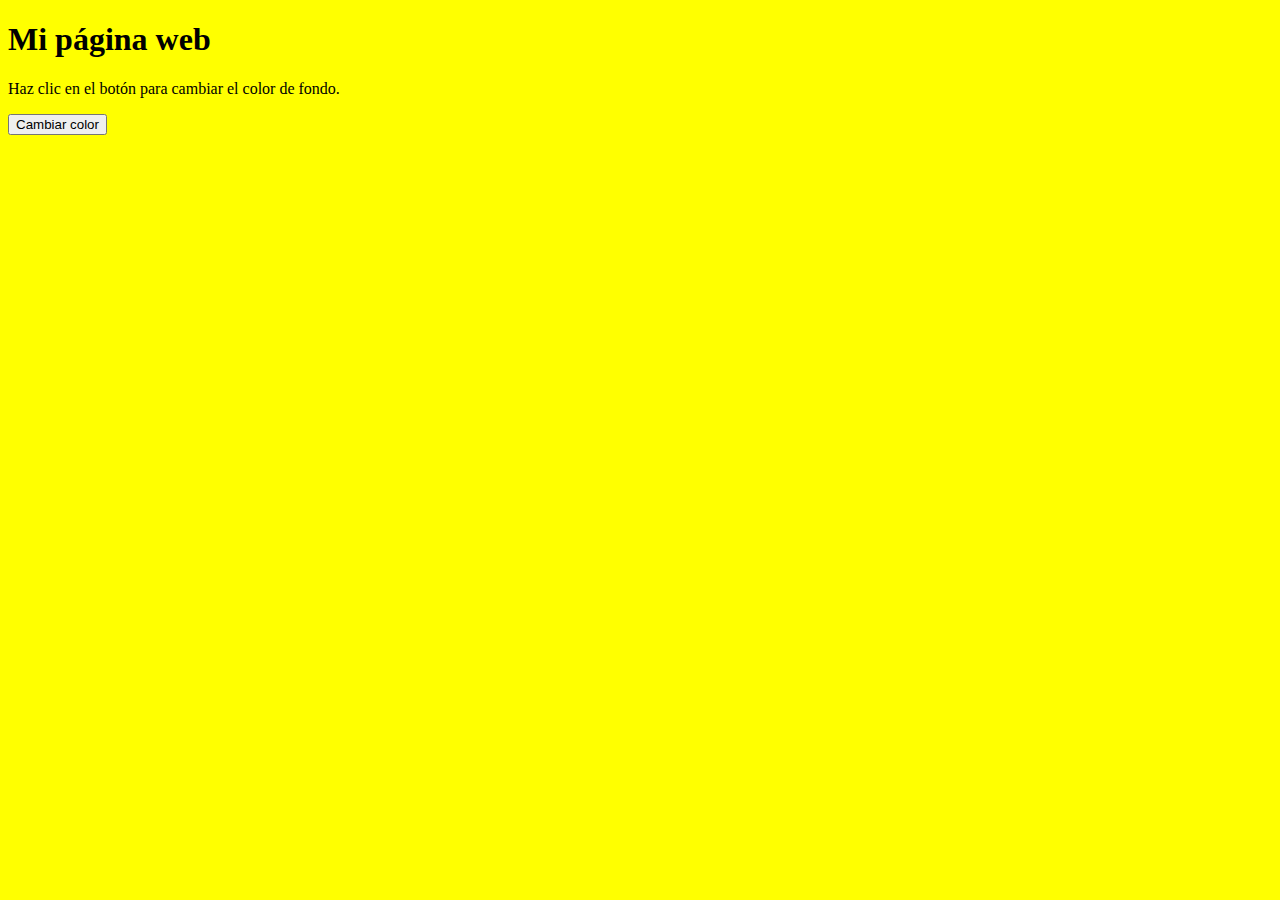
<file: Tics-css/index.html>
<!DOCTYPE html>
<html>
  <head>
    <title>Ejemplo de JavaScript, HTML y CSS</title>
    <link rel="stylesheet" href="css/style.css">
  </head>
  <body>
    <h1>Mi página web</h1>
    <p>Haz clic en el botón para cambiar el color de fondo.</p>
    <button id="boton-cambiar-color">Cambiar color</button>

    <script src="js/main.js"></script>
  </body>
</html>
</file>
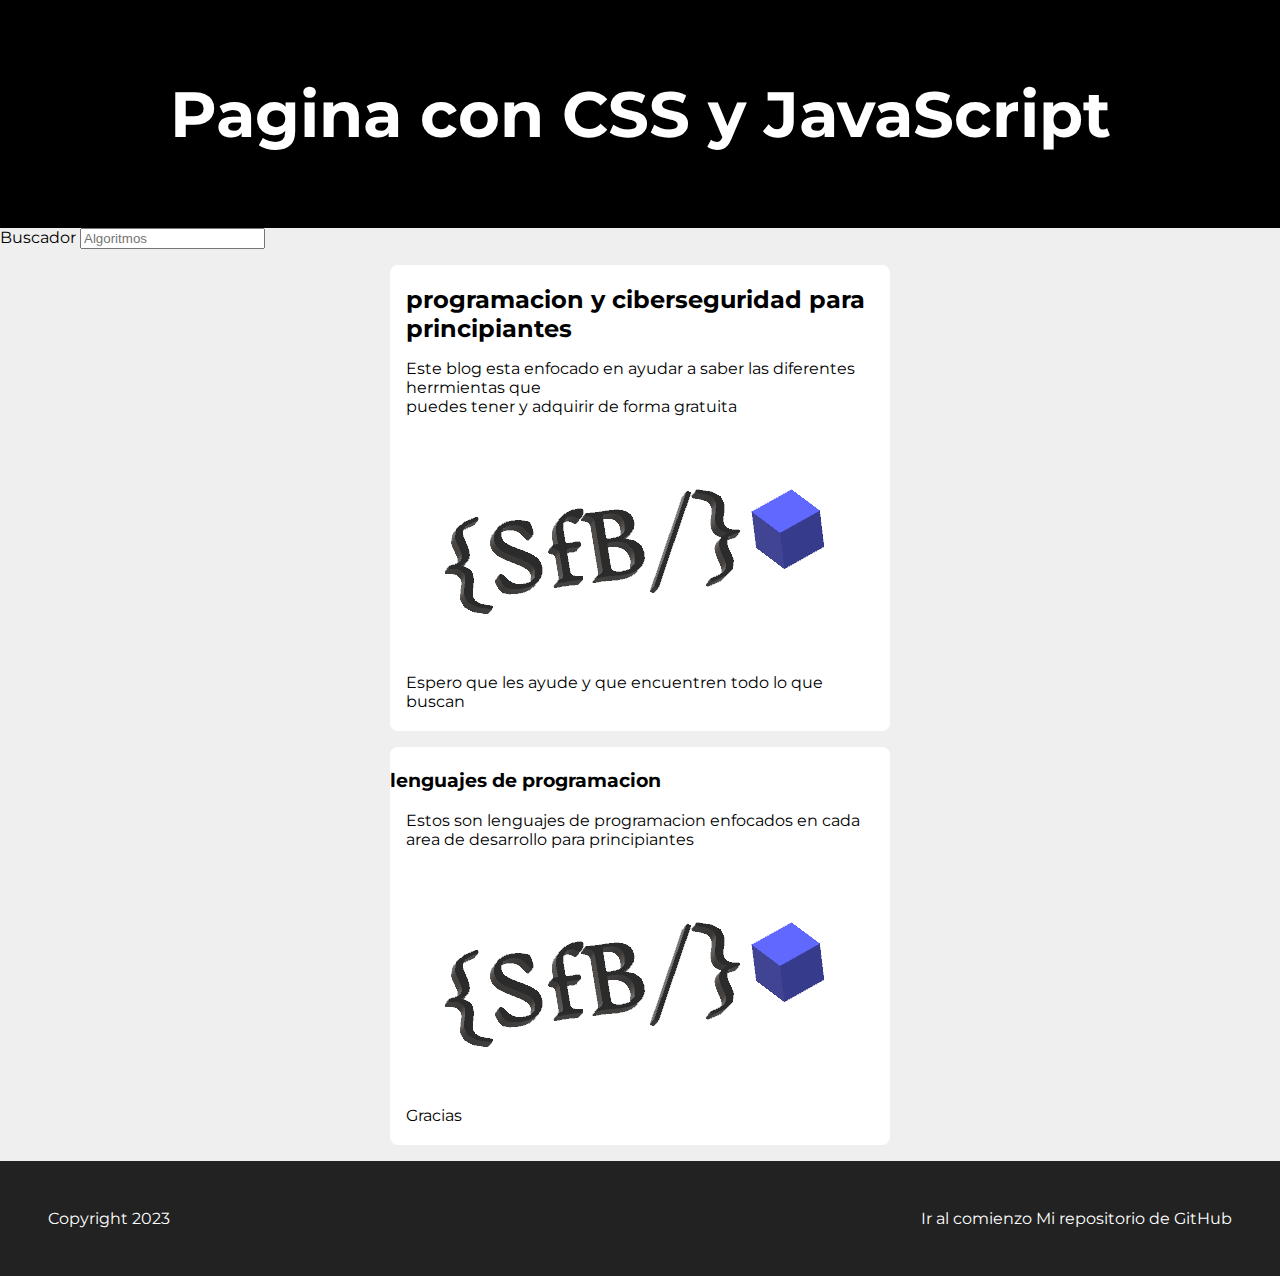
<file: Betamro/concs.html>
<!DOCTYPE html>
<html lang="es">
<head>
    <meta charset="UTF-8">
    <meta http-equiv="X-UA-Compatible" content="IE=edge">
    <meta name="viewport" content="width=device-width, initial-scale=1.0">
    <title>Pagina Beta</title>
    <!-- Tipografia de la letra -->
    <link rel="preconnect" href="https://fonts.googleapis.com">
<link rel="preconnect" href="https://fonts.gstatic.com" crossorigin>
<link href="https://fonts.googleapis.com/css2?family=Alkatra&display=swap" rel="stylesheet">
    <link rel="preconnect" href="https://fonts.googleapis.com">
    <link rel="preconnect" href="https://fonts.gstatic.com" crossorigin>
    <link href="https://fonts.googleapis.com/css2?family=Montserrat:ital@1&display=swap" rel="stylesheet">
    <!-- CSS -->
    <link rel="stylesheet" href="css/tercero.css"/>
</head>
<body>
        <header>
           <h1 id="titulo">Pagina con CSS y JavaScript</h1>
        </header>
        <form>
            <label for="busqueda">Buscador</label>
            <input id="busqueda" name="busqueda" placeholder="Algoritmos" />
        </form>
        <section class="container">
            <article class="post">
                <h2 class="texto">programacion y ciberseguridad para principiantes</h2>
                <p>Este blog esta enfocado en ayudar a saber las diferentes herrmientas que 
                <br>puedes tener y adquirir de forma gratuita</p>
                <img src="img/Logoht.png" /> 
                <p>Espero que les ayude y que encuentren todo lo que buscan</p>
            </article>
            <article class="post">
                <h3 class="texto">lenguajes de programacion</h3>
                <p>Estos son lenguajes de programacion enfocados en cada area de desarrollo para principiantes</p>
                <img src="img/Logoht.png" />
                <p>Gracias</p>
            </article>
        </section>
        <footer>
            <section>
            <a href="#titulo">Ir al comienzo</a>
            <a href="https://github.com/ender346/Projectos-basicos.git">Mi repositorio de GitHub</a>
            </section>
            <p>Copyright 2023</p>
        </footer>
    <!-- Archivo JavaScript -->
<script src="js/libre.js"></script>
</body>
</html>
</file>
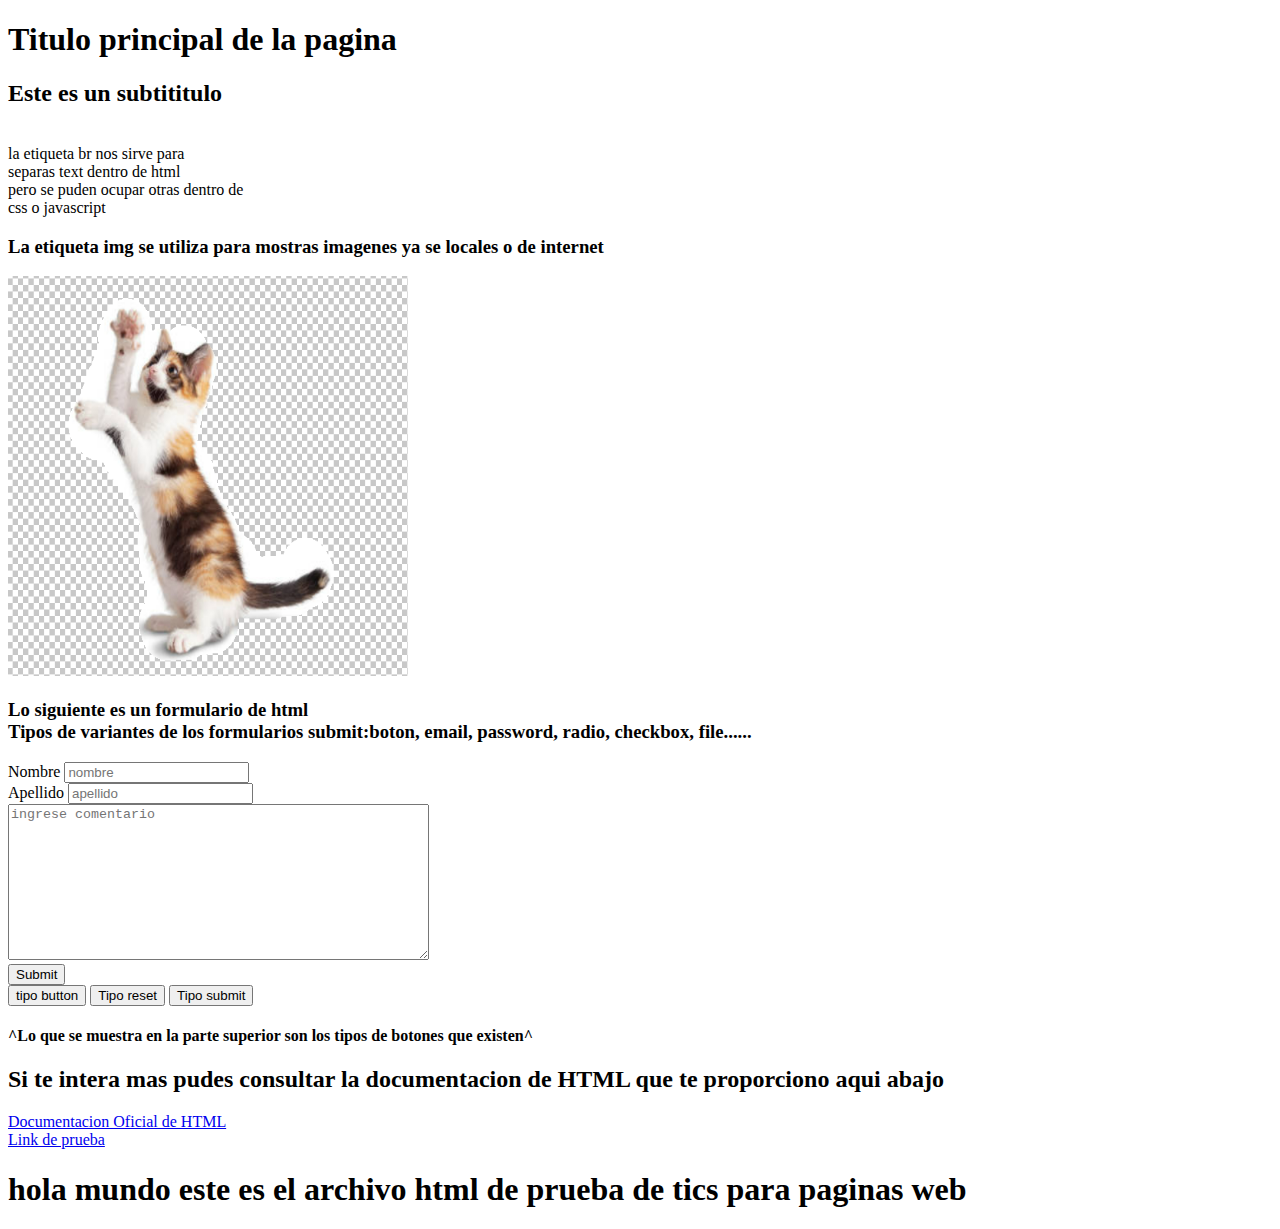
<file: Betamro/conlb.html>
<!DOCTYPE html>
<html lang="es">
<head>
    <meta charset="UTF-8">
    <meta http-equiv="X-UA-Compatible" content="IE=edge">
    <meta name="viewport" content="width=device-width, initial-scale=1.0">
    <title>Pagina con solo HTML</title>
</head>
<body>
    <header>
        <h1>
            Titulo principal de la pagina
        </h1>
    </header>
<section>
    <article>
    <h2>Este es un subtititulo </h2>
    <p>
       <br> la etiqueta br nos sirve para 
       <br>  separas text dentro de html 
       <br> pero se puden ocupar otras dentro de 
       <br> css o javascript
    </p>
    </article>
</section>
<section>
   <article>
    <h3>
        La etiqueta img se utiliza para mostras imagenes ya se locales o de internet 
    </h3>
        <img src="img/Prueba de .png" height="400" width="400" />
   </article>
</section>
<section>
   <article>
   <h3>
    Lo siguiente es un formulario de html
    <br>Tipos de variantes de los formularios submit:boton, email, password, radio, checkbox, file......
   </h3>
   <!-- Formularios-->
   <form action="/formulario" method="GET"> 
    <label for="nombre">Nombre</label>
    <input type="text" id="nombre" name="nombre" placeholder="nombre" /> <!--submit:boton, email, password, radio, checkbox, file-->
    <br>
    <label for="apellido">Apellido</label>
    <input type="text" id="apellido" name="apellido" placeholder="apellido">
    <br>
    <textarea cols="50" rows="10" id="comentario" placeholder="ingrese comentario" name="comentario"></textarea>
    <br>
    <input type="submit">
    <br>
    <button type="button">tipo button</button>
    <button type="reset">Tipo reset</button>
    <button type="submit">Tipo submit</button>
</form> <!-- Formularios-->
  <h4>^Lo que se muestra en la parte superior son los tipos de botones que existen^</h4>
   </article>
</section>
<section>
    <article>
        <h2>
            Si te intera mas pudes consultar la documentacion de HTML que te proporciono aqui abajo 
        </h2>
        <a href="https://developer.mozilla.org/es/docs/Web/HTML">Documentacion Oficial de HTML</a>
    </article>
</section>
<footer>
     <a href="https://chrome.google.com/webstore/detail/json-formatter/bcjindcccaagfpapjjmafapmmgkkhgoa">Link de prueba</a>
     <h1>
        hola mundo este es el archivo html de prueba de tics para paginas web
     </h1>
</footer>
</body>
</html>
</file>
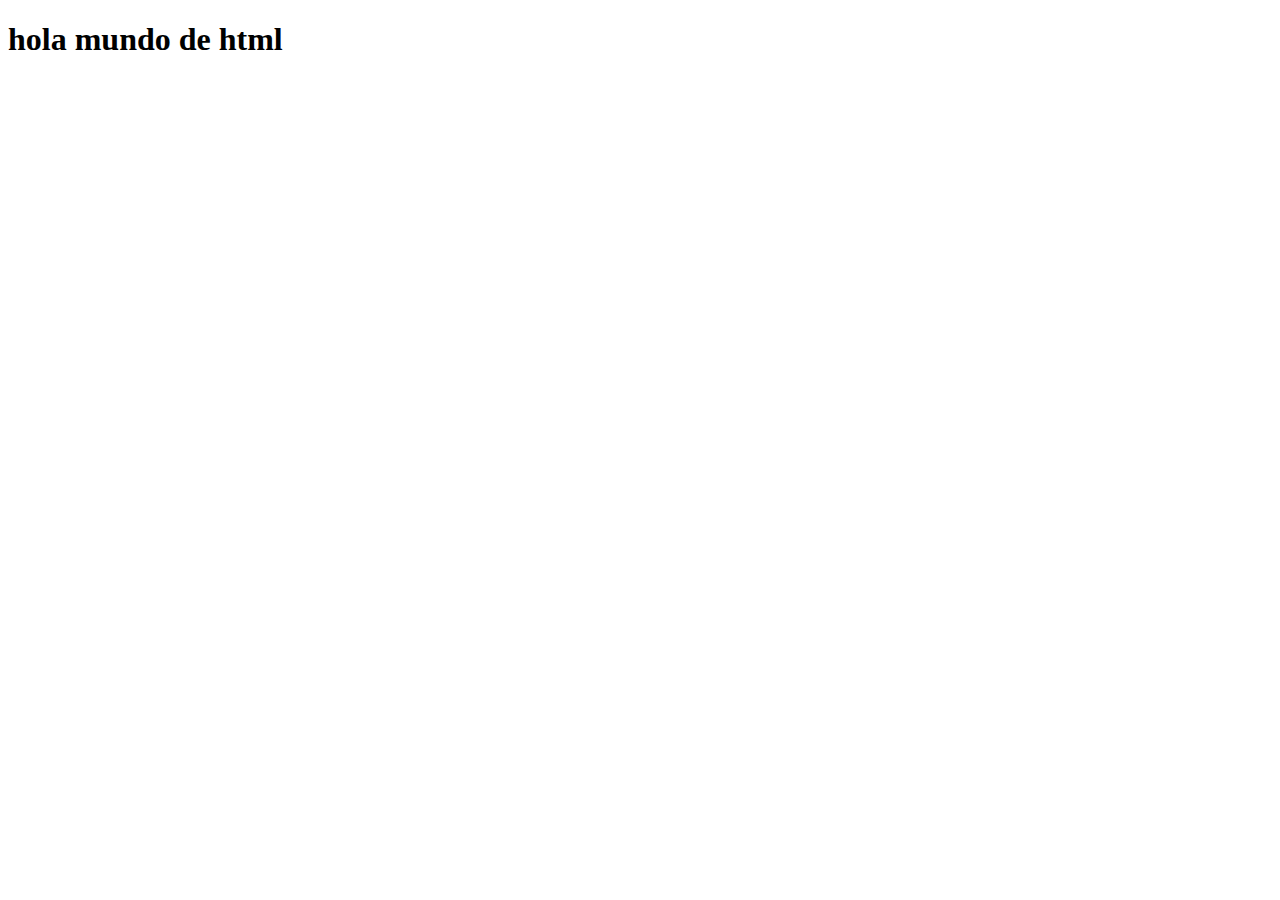
<file: Betamro/practbd.html>
<!DOCTYPE html>
<html lang="en">
<head>
    <meta charset="UTF-8">
    <meta http-equiv="X-UA-Compatible" content="IE=edge">
    <meta name="viewport" content="width=device-width, initial-scale=1.0">
    <title>Document</title>
</head>
<body>
    <section>
        <article>
            <h1>hola mundo de html</h1>
        </article>
    </section>
</body>
</html>
</file>
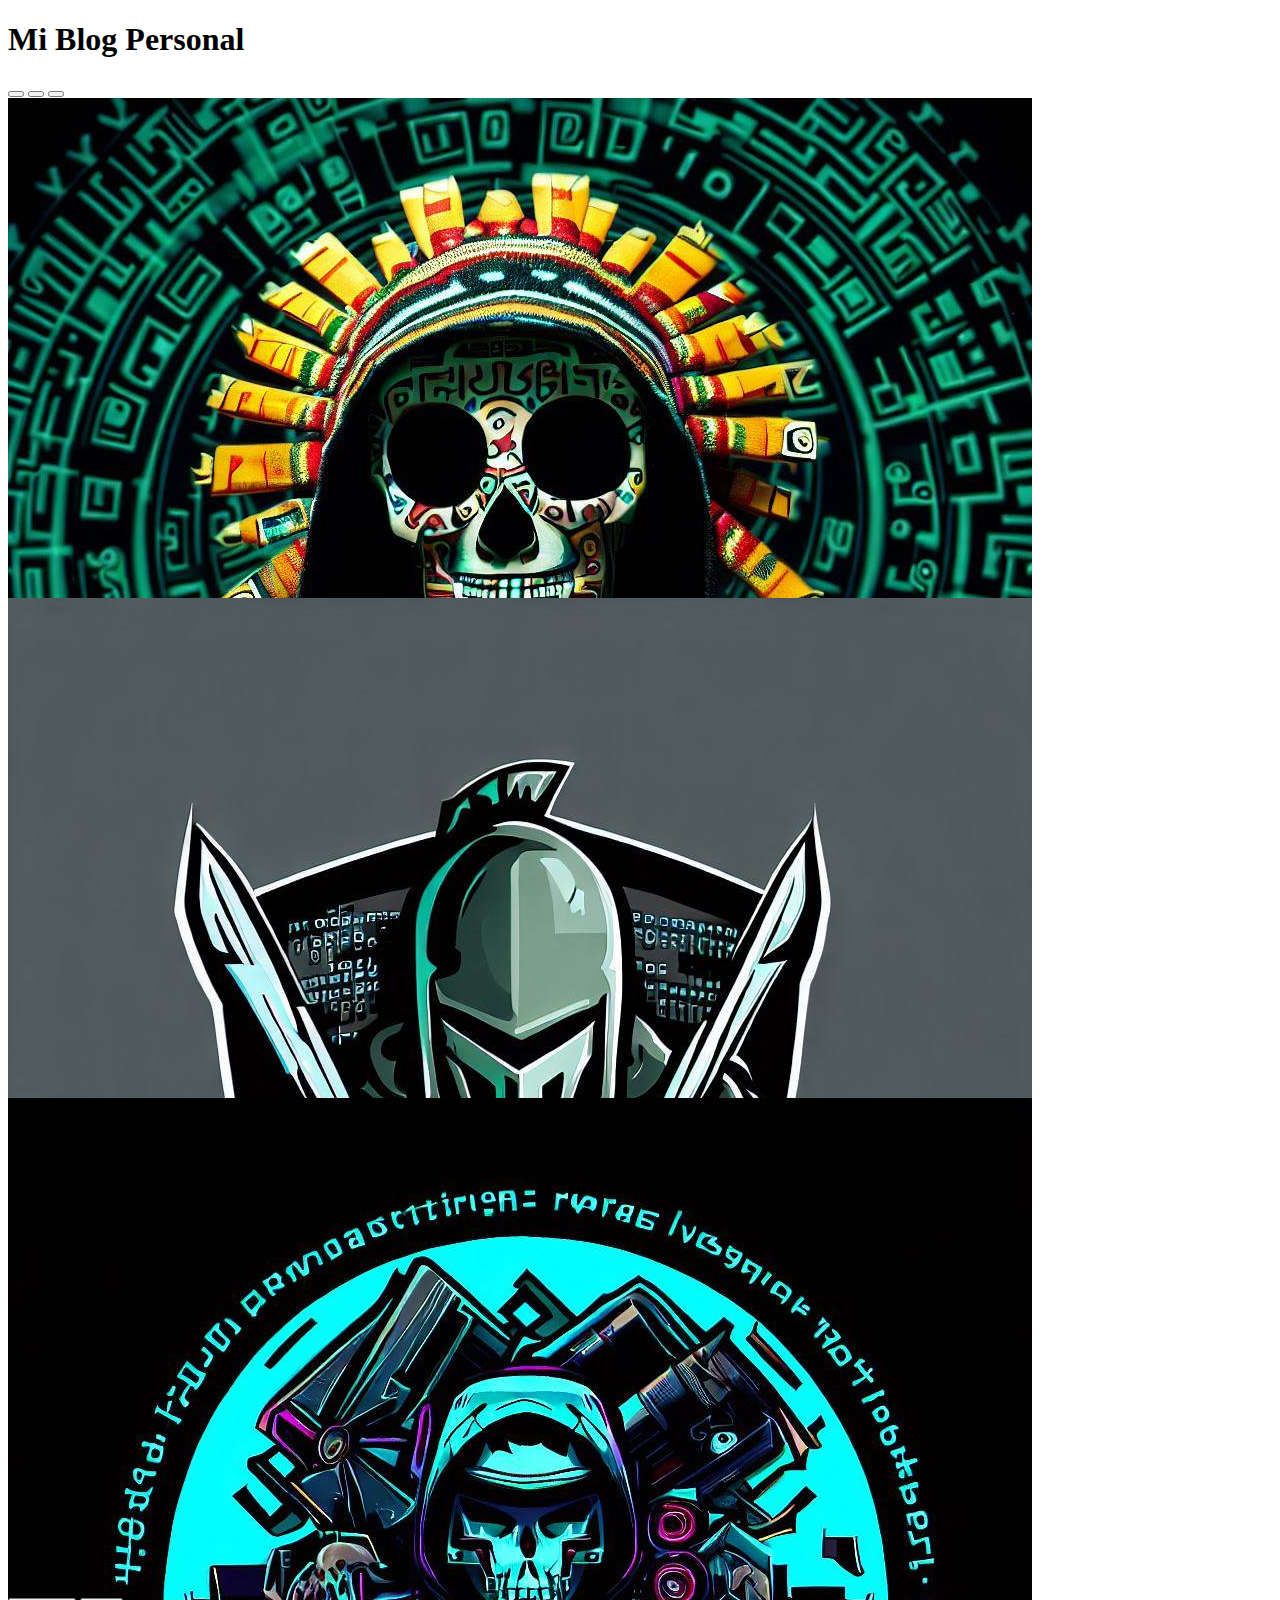
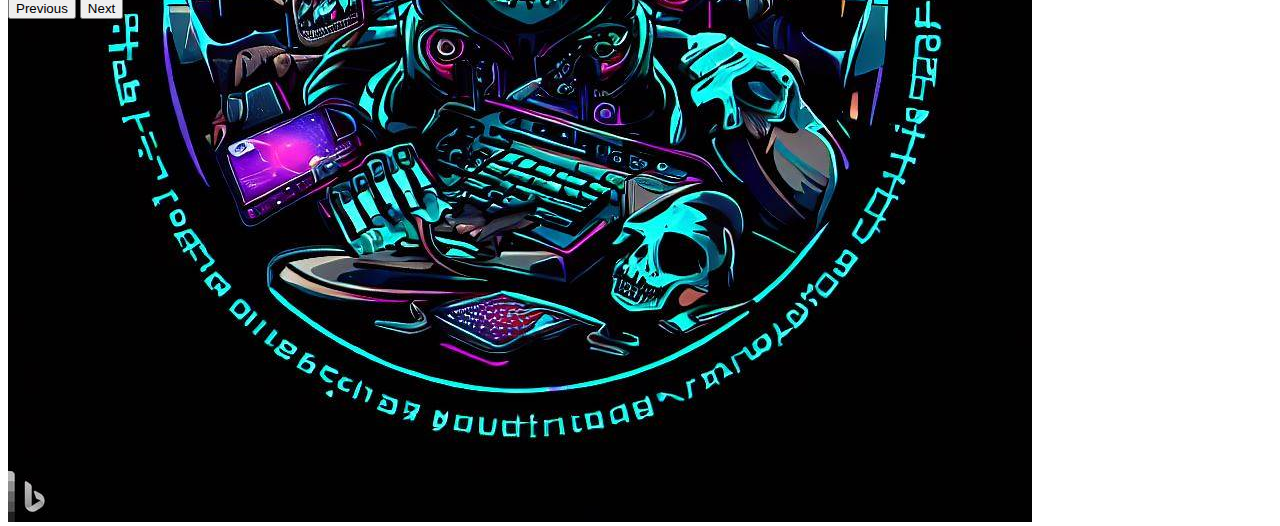
<file: Paginas Web desde Cero/Blog.html>
<!DOCTYPE html>
<html lang="es">
<head>
   <!-- Metadatos -->
   <meta charset="utf-8">
    <meta name="author" content="Ender">
    <meta name="proyecto" content="Mi Blog personal">
    <meta name="keywords" content="HTML, CSS, JavaScript">
    <title>Mi blog</title>
    <!-- Framework -->
    <link href="https://cdn.jsdelivr.net/npm/bootstrap@5.3.0-alpha2/dist/css/bootstrap.min.css" rel="stylesheet" integrity="sha384-aFq/bzH65dt+w6FI2ooMVUpc+21e0SRygnTpmBvdBgSdnuTN7QbdgL+OapgHtvPp" crossorigin="anonymous">
<script src="https://cdn.jsdelivr.net/npm/bootstrap@5.3.0-alpha2/dist/js/bootstrap.bundle.min.js" integrity="sha384-qKXV1j0HvMUeCBQ+QVp7JcfGl760yU08IQ+GpUo5hlbpg51QRiuqHAJz8+BrxE/N" crossorigin="anonymous"></script>
    <!-- CSS -->
    <link rel="stylesheet" href="css/blog.css">
</head>
<body>
    <header>
        <h1>Mi Blog Personal</h1>
    </header>
    <section>
        <article>
            <div id="carouselExampleIndicators" class="carousel slide">
                <div class="carousel-indicators">
                  <button type="button" data-bs-target="#carouselExampleIndicators" data-bs-slide-to="0" class="active" aria-current="true" aria-label="Slide 1"></button>
                  <button type="button" data-bs-target="#carouselExampleIndicators" data-bs-slide-to="1" aria-label="Slide 2"></button>
                  <button type="button" data-bs-target="#carouselExampleIndicators" data-bs-slide-to="2" aria-label="Slide 3"></button>
                </div>
                <div class="carousel-inner">
                  <div class="carousel-item active">
                    <img src="img/Hacking-ethical.jpg" class="d-block w-100" alt="...">
                  </div>
                  <div class="carousel-item">
                    <img src="img/_8393fa40-d9ae-4d83-952a-3148de944a9a.jpg" class="d-block w-100" alt="...">
                  </div>
                  <div class="carousel-item">
                    <img src="img/_b0b769d5-1581-4b6d-8a85-aed9fba167ba.jpg" class="d-block w-100" alt="...">
                  </div>
                </div>
                <button class="carousel-control-prev" type="button" data-bs-target="#carouselExampleIndicators" data-bs-slide="prev">
                  <span class="carousel-control-prev-icon" aria-hidden="true"></span>
                  <span class="visually-hidden">Previous</span>
                </button>
                <button class="carousel-control-next" type="button" data-bs-target="#carouselExampleIndicators" data-bs-slide="next">
                  <span class="carousel-control-next-icon" aria-hidden="true"></span>
                  <span class="visually-hidden">Next</span>
                </button>
              </div>
        </article>
    </section>
    <footer>

    </footer>
</body>
</html>
</file>
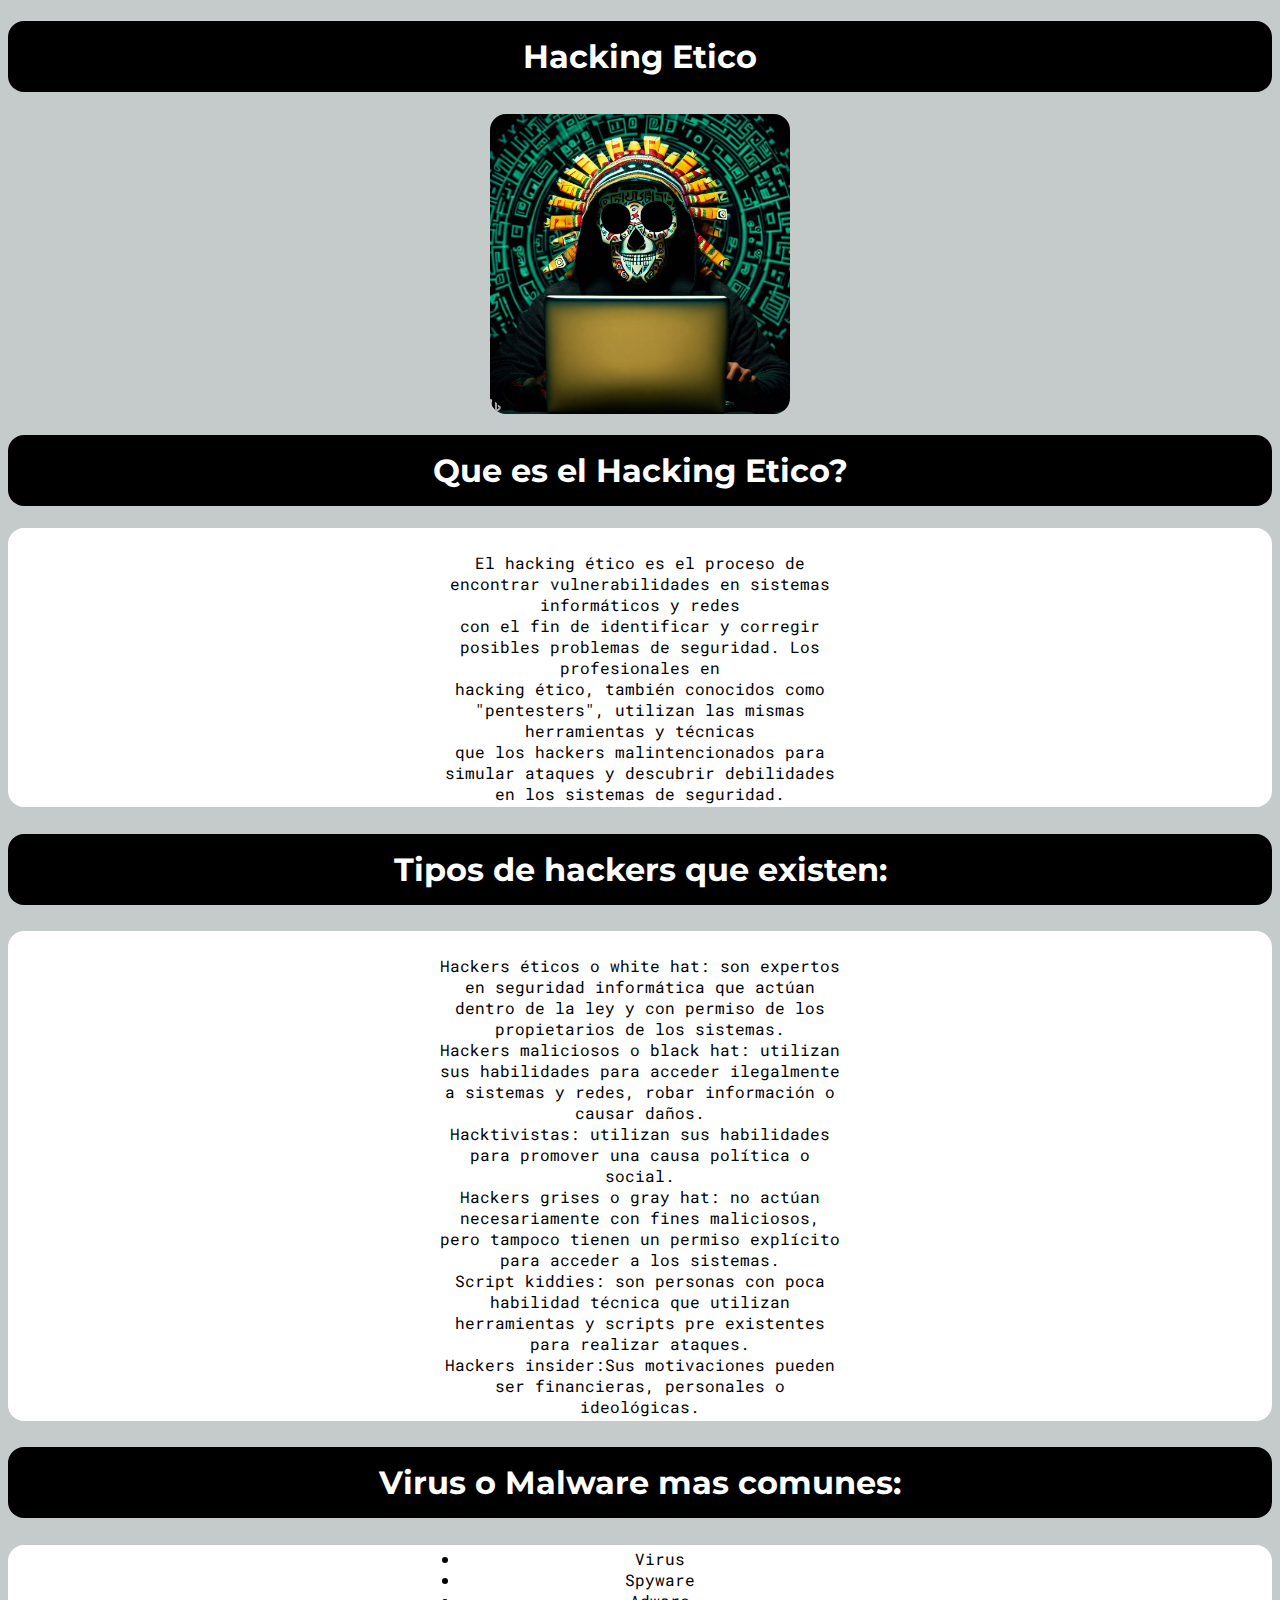
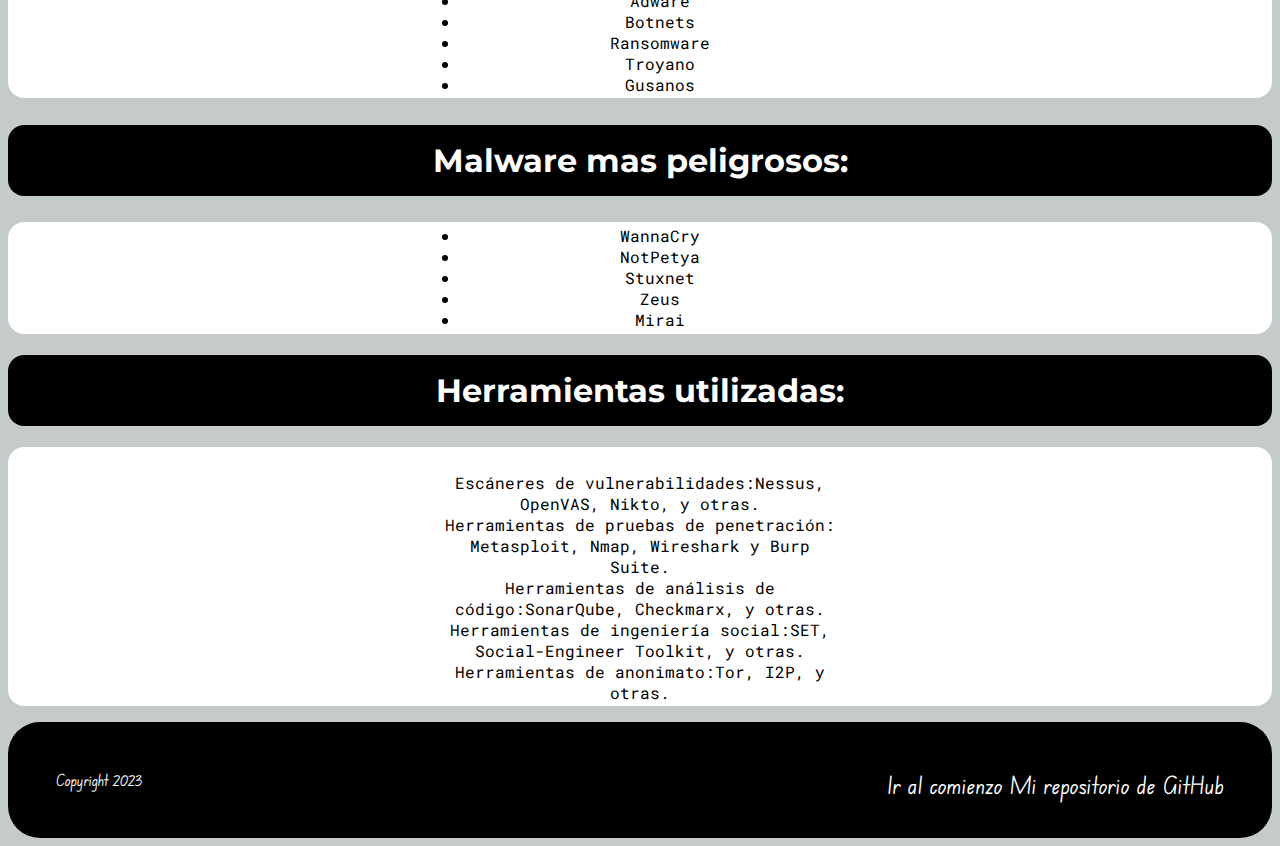
<file: Paginas Web desde Cero/PagCSS.html>
<!DOCTYPE html>
<html lang="en">
<head>
    <meta charset="UTF-8">
    <meta http-equiv="X-UA-Compatible" content="IE=edge">
    <meta name="viewport" content="width=device-width, initial-scale=1.0">
    <title>Pagina de ejemplo de CSS</title>
    <!-- Archivo de CSS -->
    <link rel="stylesheet" href="css/style.css" />
    <!-- Tipografia de la letra -->
    <link rel="preconnect" href="https://fonts.googleapis.com">
<link rel="preconnect" href="https://fonts.gstatic.com" crossorigin>
<link href="https://fonts.googleapis.com/css2?family=Montserrat:wght@200&display=swap" rel="stylesheet">
<!-- SEGUNDA TIPOGRAFIA -->
<link rel="preconnect" href="https://fonts.googleapis.com">
<link rel="preconnect" href="https://fonts.gstatic.com" crossorigin>
<link href="https://fonts.googleapis.com/css2?family=Roboto+Mono:wght@300&display=swap" rel="stylesheet">
<!--Tercera tipografia de letra-->
<link rel="preconnect" href="https://fonts.googleapis.com">
<link rel="preconnect" href="https://fonts.gstatic.com" crossorigin>
<link href="https://fonts.googleapis.com/css2?family=Edu+NSW+ACT+Foundation&display=swap" rel="stylesheet">
</head>
<body>
    <header>
        <h1 class="seccion-titulo" id="titulo">
            Hacking Etico
        </h1>
        <div class="dev">
        <img src="img/Hacking-ethical.jpg" class="ime"/>
    </div>
    </header>
    <section>
        <article>
        <h1 class="seccion-titulo">
            Que es el Hacking Etico?
        </h1>
        <div class="secction-dev">
            <p class="text container">
        <br>    El hacking ético es el proceso de encontrar vulnerabilidades en sistemas informáticos y redes
        <br>  con el fin de identificar y corregir posibles problemas de seguridad. Los profesionales en 
        <br>    hacking ético, también conocidos como "pentesters", utilizan las mismas herramientas y técnicas 
        <br>  que los hackers malintencionados para simular ataques y descubrir debilidades en los sistemas de seguridad.
            </p>
        </div>
        </article>
    </section>
    <section>
        <article>
            <h2 class="seccion-titulo">
                Tipos de hackers que existen:
            </h2>
            <diV class="secction-dev">
                <p class="text container ">
            <br>    Hackers éticos o white hat: son expertos en seguridad informática que actúan dentro de la ley y con permiso de los propietarios de los sistemas.
            <br>    Hackers maliciosos o black hat: utilizan sus habilidades para acceder ilegalmente a sistemas y redes, robar información o causar daños.
            <br>  Hacktivistas: utilizan sus habilidades para promover una causa política o social. 
            <br>   Hackers grises o gray hat: no actúan necesariamente con fines maliciosos, pero tampoco tienen un permiso explícito para acceder a los sistemas. 
            <br>    Script kiddies: son personas con poca habilidad técnica que utilizan herramientas y scripts pre existentes para realizar ataques.
            <br>   Hackers insider:Sus motivaciones pueden ser financieras, personales o ideológicas.
                </p>
            </diV>
        </article>
    </section>
    <section>
        <article>
            <h2 class="seccion-titulo">Virus o Malware mas comunes:</h2>
             <div class="secction-dev">
                <ul class="text container">
                    <li>Virus</li>
                    <li>Spyware</li>
                    <li>Adware</li>
                    <li>Botnets</li>
                    <li>Ransomware</li>
                    <li>Troyano</li>
                    <li>Gusanos</li>
                </ul>
             </div>
        </article>
    </section>
    <section>
        <article>
            <h2 class="seccion-titulo">Malware mas peligrosos:</h2>
             <div class="secction-dev">
                <ul class="text container">
                    <li>WannaCry</li>
                    <li>NotPetya</li>
                    <li>Stuxnet</li>
                    <li>Zeus</li>
                    <li>Mirai</li>
                </ul>
             </div>
        </article>
    </section>
    <section>
        <article>
          <h1 class="seccion-titulo">
            Herramientas utilizadas:
          </h1>
          <div class="secction-dev">
          <p class="text container">
            <br>Escáneres de vulnerabilidades:Nessus, OpenVAS, Nikto, y otras.
            <br>Herramientas de pruebas de penetración: Metasploit, Nmap, Wireshark y Burp Suite.
            <br>Herramientas de análisis de código:SonarQube, Checkmarx, y otras.
            <br>Herramientas de ingeniería social:SET, Social-Engineer Toolkit, y otras.
            <br>Herramientas de anonimato:Tor, I2P, y otras.
          </p>
          </div>
        </article>
    </section>
    <footer>
        <section>
        <a href="#titulo">Ir al comienzo</a>
        <a href="https://github.com/ender346/Projectos-basicos.git">Mi repositorio de GitHub</a>
        </section>
        <p>Copyright 2023</p>
    </footer>
    <script src="js/main.js"></script>
</body>
</html>
</file>
<file: Tics-css/css/style.css>
body {
    background-color: yellow;
  }
  
  .boton-clickeado {
    background-color: green;
  }
</file>
<file: Betamro/css/tercero.css>
html{
    font-family: 'Montserrat', sans-serif;
}

body {
    margin: 0;
    background-color:  #efefef;
}

header {
    background-color: black ;
    color: white;
    padding: 2rem 2rem;
}

header h1 {
    font-size: 4rem;
    text-align: center;
}

.container {
    width: 500px;
    margin: 0 auto;
}

section article {
    transition: box-shadow 0.3s  ease;
    background-color: #fff;
    margin: 1rem 0;
    border-radius: 0.5rem;
    padding: 0.25rem 0;
    cursor: pointer;
}

section article:hover {
    box-shadow: 0 0.1rem 0.4rem rgba(0,0,0,0.30);
}


section article h2, section article p {
 margin: 1rem;
}
footer {
    background-color: #222;
    padding: 3rem;
    color: #fff;
}

footer section {
    float: right;
}

footer p {
    margin: 0;
}

footer a {
    transition: color 0.3s ease;
    color: #fff;
    text-decoration: none;
}

footer a:hover {
    color:cornflowerblue;
}
button {
    display: flex;
    flex-direction: column;
    width: 3rem;
    height: 3rem;
    border: 0;
    background: transparent;
    gap: .65rem;
}
button > div {
    background: black;
    height: 2px;
    width: 100%;
    border-radius: 5px;
    transition: all .5s;
    transform-origin: left;
}

button:hover div:first-child {
    transform: rotate(45deg);
}

button:hover div:nth-child(2) {
    opacity: 0;
}

button:hover div:last-child {
    transform: rotate(-45deg);
}
</file>
<file: Paginas Web desde Cero/css/blog.css>
html{
    margin: 0;
}

.carousel slide{
    color: black;
    padding: 1rem 1rem;
    border-radius: 1rem;
}

.carousel-item{
    width: 500px;
    height: 500px;
}
</file>
<file: Paginas Web desde Cero/css/style.css>
/*  Comentario en CSS */
html {
    border: 0;
}

body {
    background: rgb(197, 203, 203);
    border: 0;
}
/* Las clases asignadas deben de empezar con un punto
   Ejemplo: .seccion-text{} */

.seccion-titulo {
    text-align: center;
    font-size: 2rem;
    padding: 1rem 1rem;
    background-color: black;
    color: white;
    font-family: 'Montserrat', sans-serif;
    border-radius: 1rem;
}

.text{
    text-align: center;
    color: black; 
    background-color: transparent;
    font-size: 1rem;
    font-family: 'Roboto Mono', monospace;
    margin: 1rem;
}

.container {
        width: 400px;
        margin: 0 auto;
}

.secction-dev {
    transition: box-shadow 0.4s  ease;
    background-color: #fff;
    margin: 1rem 0;
    border-radius: 1rem;
    padding: 0.20rem 0;
    cursor: pointer;
}

.secction-dev:hover{
    box-shadow: 0 0.2rem 0.4rem rgba(0,0,0,0.30);
}

.dev{
    width: 500;
    text-align: center;
}

.ime{
    width: 300px;
    height: 300px;
    margin: 0 auto;
    border-radius: 1rem;
    display: block;
    cursor: pointer;
}

.ime:hover{
    box-shadow: 0 0.2rem 0.5rem rgba(0,0,0,0.30);
}

.secction-pie{
    padding: 1.5rem 1.5rem;
    color: white;
    background-color: black;
    border-radius: 1rem;
    font-size: 1rem;
    text-align: right;

}

/* Seccion pie de pagina */

footer {
    background-color: black;
    padding: 3rem;
    color: #fff;
    font-family: 'Edu NSW ACT Foundation', cursive;
    border-radius: 2rem;
}

footer section {
    float: right;
    font-size: 1.5rem;
}

footer p {
    margin: 0;
    font-size: 1rem;
}

footer a {
    transition: color 0.3s ease;
    color: #fff;
    text-decoration: none;
}

footer a:hover {
    color:cornflowerblue;
}
</file>
